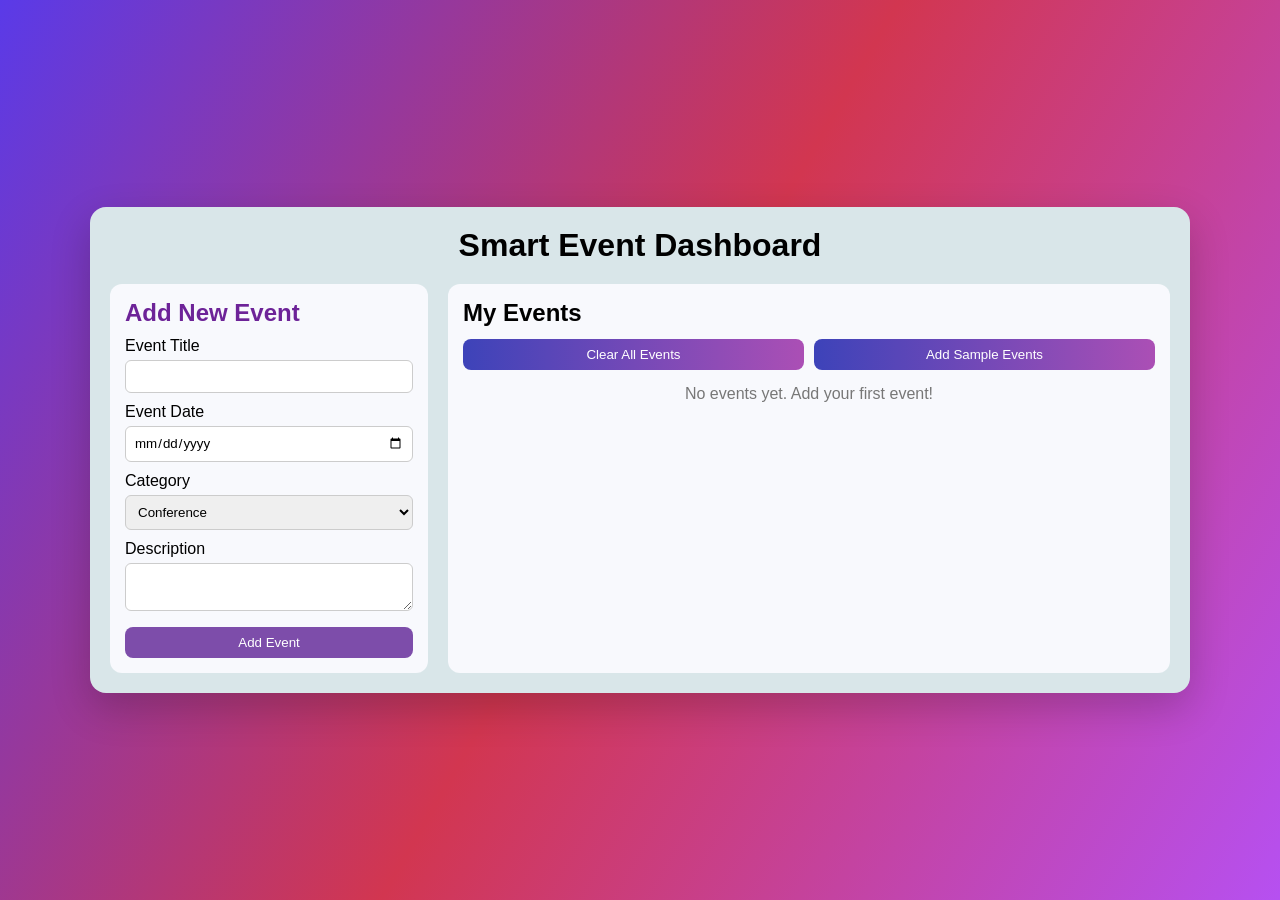
<file: smart event lab 1/INdex.html>
<!DOCTYPE html>
<html lang="en">
<head>
<meta charset="UTF-8">
<meta name="viewport" content="width=device-width, initial-scale=1.0">
<title>Smart Event Dashboard</title>
<link rel="stylesheet" href="style.css">
</head>
<body>
<div class="dashboard">
<h1> Smart Event Dashboard</h1>
<div class="top">
<div class="form-card">
<h2>Add New Event</h2>
<form>
<label>Event Title</label>
<input type="text" id="event-title">

<label>Event Date</label>
<input type="date" id="event-date">

<label>Category</label>
<select id="event-category">
<option>Conference</option>
<option>Webinar</option>
<option>Social</option>
<option>Workshop</option>
<option>Meetup</option>
</select>

<label>Description</label>
<textarea id="event-description"></textarea>

<button type="submit">Add Event</button>
</form>
    </div>

    <div class="events-card">
        <h2>My Events</h2>
        <div id="btns-container">
            <button id="clear-button">Clear All Events</button>
            <button id="add-sample">Add Sample Events</button>
        </div>

        <div id="event-handling-container">
            <div class="empty-text">No events yet. Add your first event!</div>
        </div>
    </div>
</div>
</div>

<script src="first.js"></script>

</body>
</html>
</file>
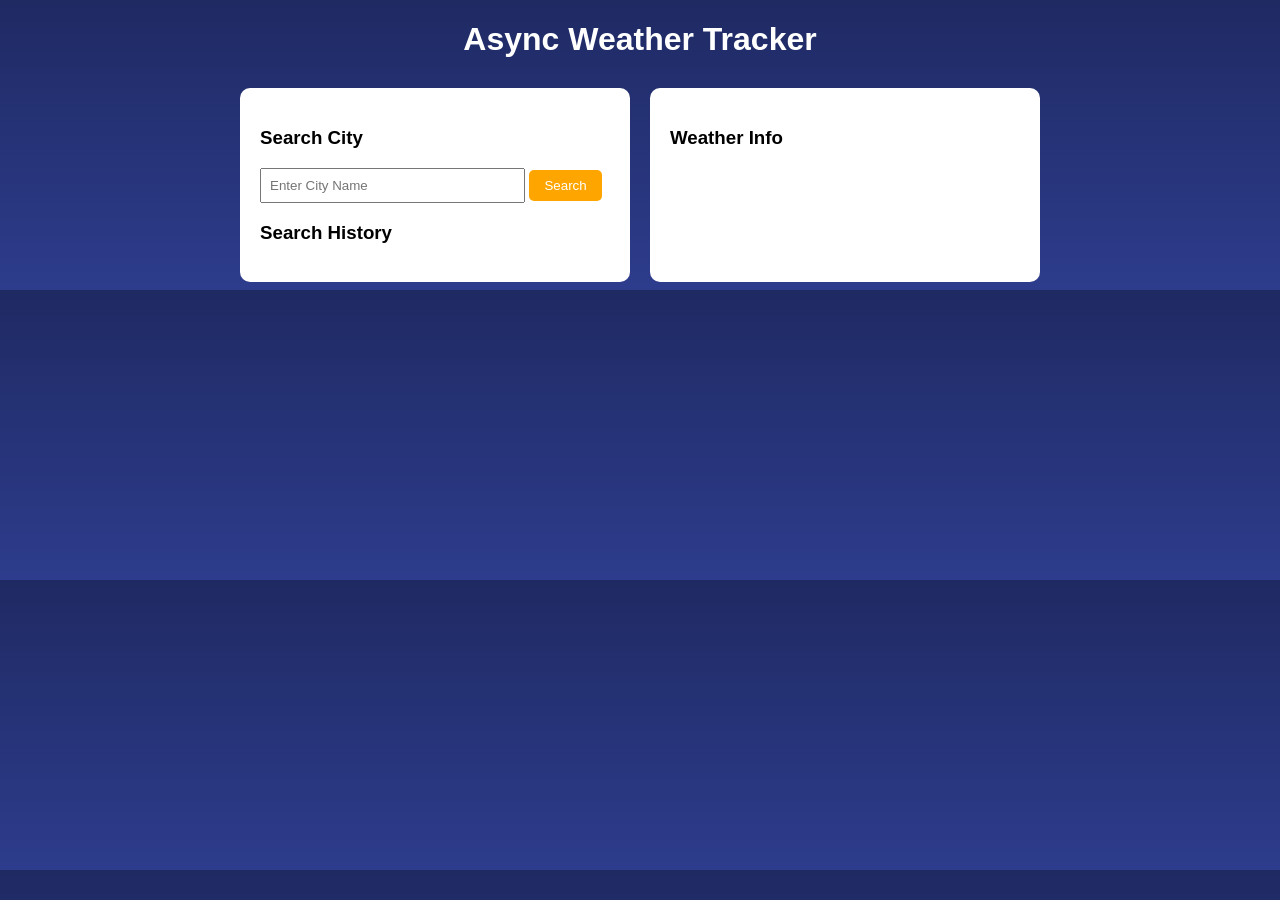
<file: weather api lab 2/INdex.html>
<!DOCTYPE html>
<html>
<head>
<title>Async Weather Tracker</title>
<link
 rel="stylesheet" href="style.css">
</head>

<body>
    <h1>Async Weather Tracker</h1>
    <div class="container">
        <div class="search-box">
            <h3>Search City</h3>
            <input type="text" id="cityInput" placeholder="Enter City Name">
            <button id="searchBtn">Search</button>
            <h3>Search History</h3>
            <div id="history"></div>
        </div>
        <div class="weather-box">
            <h3>Weather Info</h3>
            <div id="weatherResult"></div>
        </div>
    </div>
    <script src="script.js"></script>

</body>
</html>
</file>
<file: smart event lab 1/style.css>
*{
    margin:0;
    padding:0;
    box-sizing:border-box;
    font-family: Arial, sans-serif;
}
body{
    min-height:100vh;
    background: linear-gradient(120deg,#5a3ae8,rgb(210, 54, 80),#b650f1);
    display:flex;
    justify-content:center;
    align-items:center;
}
.dashboard{
    width:90%;
    max-width:1100px;
    background:#d9e6e9;
    border-radius:16px;
    padding:20px;
    box-shadow:0 15px 40px rgba(0,0,0,0.2);
}
h1{
    text-align:center;
    margin-bottom:20px;
}
.top{
    display:flex;
    gap:20px;
}
.form-card{
    width:30%;
    background:#f8f9fd;
    padding:15px;
    border-radius:12px;
}
.form-card h2{
    color:#6d2398;
}

label{
    display:block;
    margin-top:10px;
}

input, select, textarea{
    width:100%;
    padding:8px;
    margin-top:5px;
    border-radius:6px;
    border:1px solid #ccc;
}

button{
    margin-top:12px;
    padding:8px;
    width:100%;
    border:none;
    border-radius:8px;
    background:#7d4daa;
    color:white;
    cursor:pointer;
}
button:hover{
    transform:translateX(0px) ;
    box-shadow: 0 6px 12px rgb(105, 104, 104);
    transition-duration: 0.5s;
}
.events-card{
    flex:1;
    background:#f8f9fd;
    padding:15px;
    border-radius:12px;
}

#btns-container{
    display:flex;
    gap:10px;
    margin-bottom:15px;
}
#btns-container button{
    flex:1;
    background:linear-gradient(90deg,#3d43b9,#ab4fb5);
}
#btns-container button:hover{
    transform:translateX(0px) ;
    box-shadow: 0 6px 12px rgb(105, 104, 104);
    transition-duration: 0.5s;
}
#event-handling-container{
    display:grid;
    grid-template-columns: repeat(auto-fit,minmax(250px,1fr));
    gap:15px;
}
.event-card{
    background:linear-gradient(135deg,#eef2f8,#dfe7f3);
    border-radius:14px;
    padding:15px;
    position:relative;
    box-shadow:0 8px 20px rgba(0,0,0,0.1);
}
.event-card h4{
    font-size:18px;
    margin-bottom:8px;
}
.event-date{
    font-size:14px;
    color:#555;
}
.badge{
    display:inline-block;
    background:#5b6ee1;
    color:white;
    padding:4px 10px;
    border-radius:20px;
    font-size:12px;
    margin:8px 0;
}
.close-btn{
    position:absolute;
    top:10px;
    right:10px;
    background:#815bff;
    border:none;
    color:white;
    width:33px;
    height:32px;
    border-radius:50%;
    cursor:pointer;
}
.empty-text{
    grid-column:1/-1;
    text-align:center;
    color:#777;
}
.dom-demo{
    margin-top:20px;
    background:#f8f9fd;
    padding:12px;
    border-radius:12px;
}
</file>
<file: weather api lab 2/style.css>
body{
font-family: Arial;
background: linear-gradient(#1f2a63,#2d3c8c);
color:white;
text-align:center;
}

.container{
display:flex;
justify-content:center;
gap:20px;
margin-top:30px;
}

.search-box, .weather-box{
background:white;
color:black;
padding:20px;
border-radius:10px;
width:350px;
text-align:left;
}

input{
width:70%;
padding:8px;
}

button{
padding:8px 15px;
background:orange;
border:none;
color:white;
border-radius:5px;
cursor:pointer;
}

.history-item{
display:inline-block;
background:orange;
color:white;
padding:5px 10px;
border-radius:20px;
margin:5px;
cursor:pointer;
}

.weather-row{
display:flex;
justify-content:space-between;
border-bottom:1px solid #ddd;
padding:8px 0;
}
</file>
